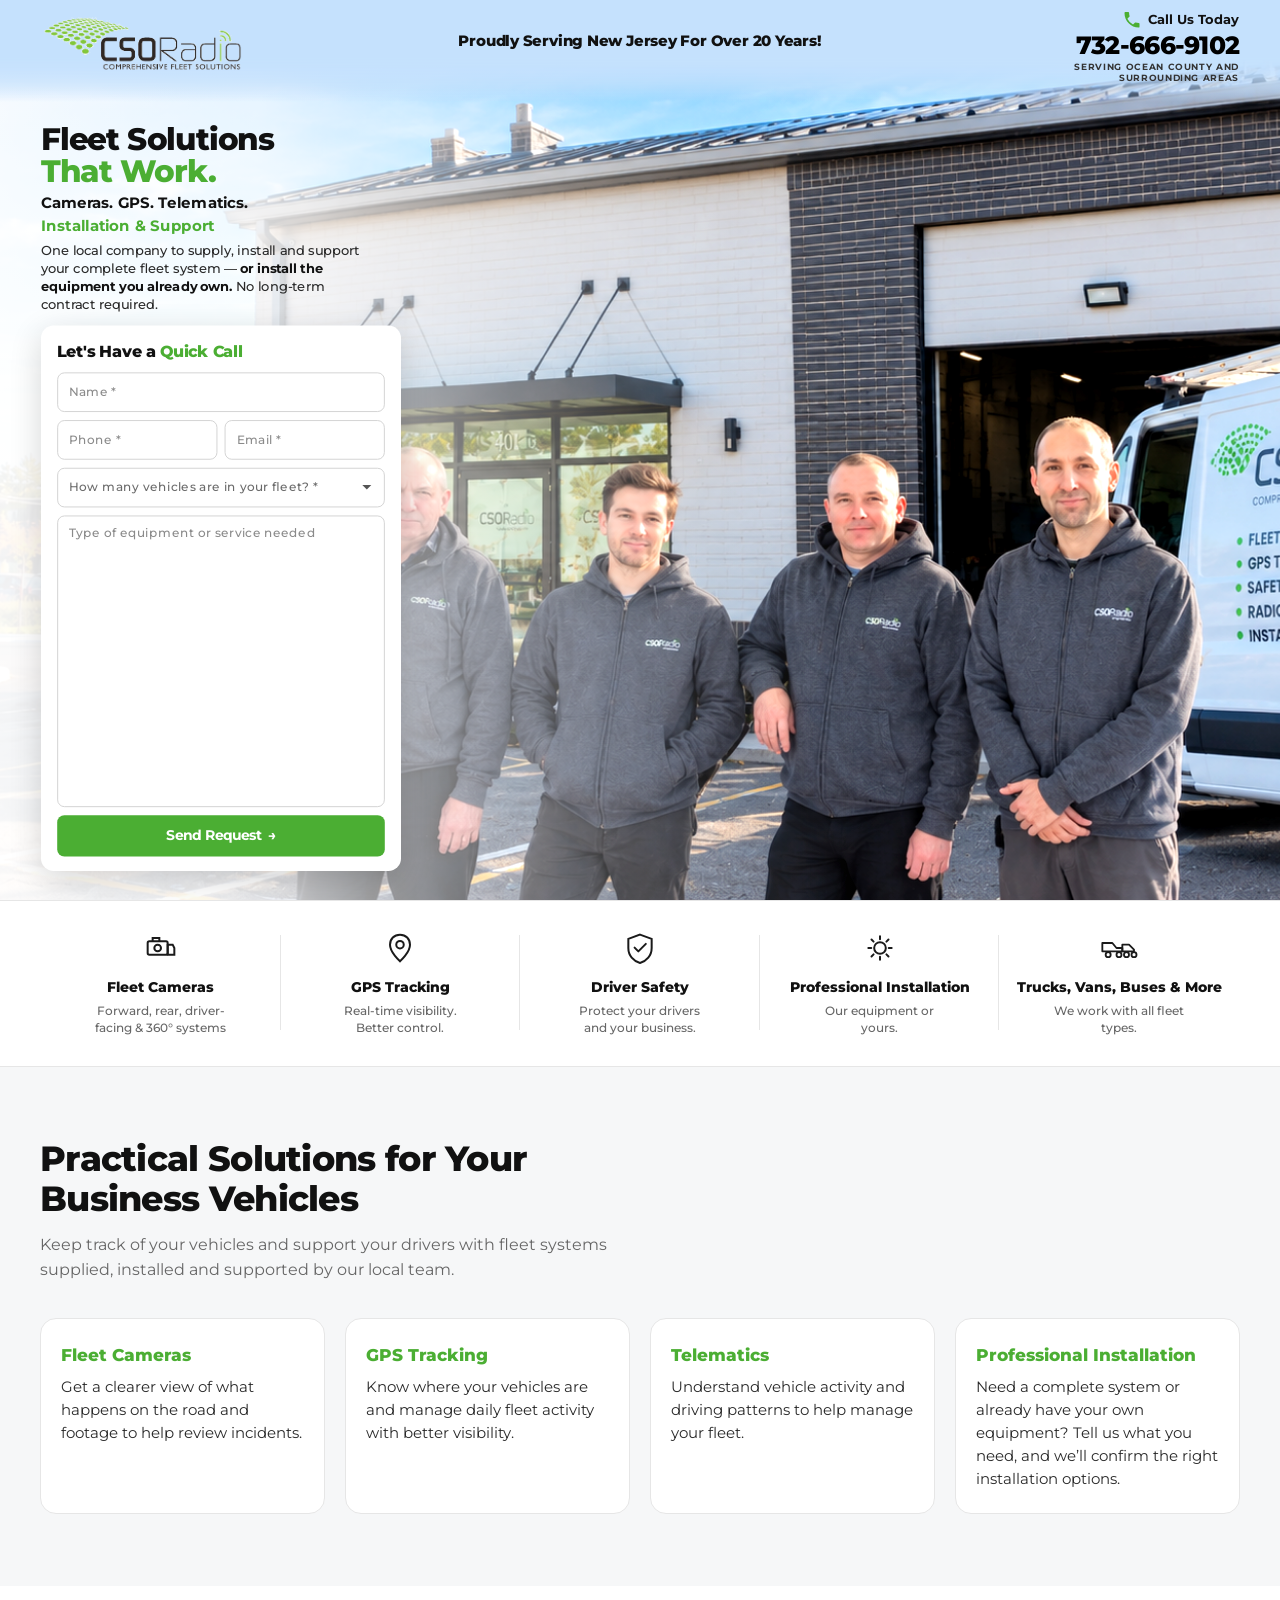
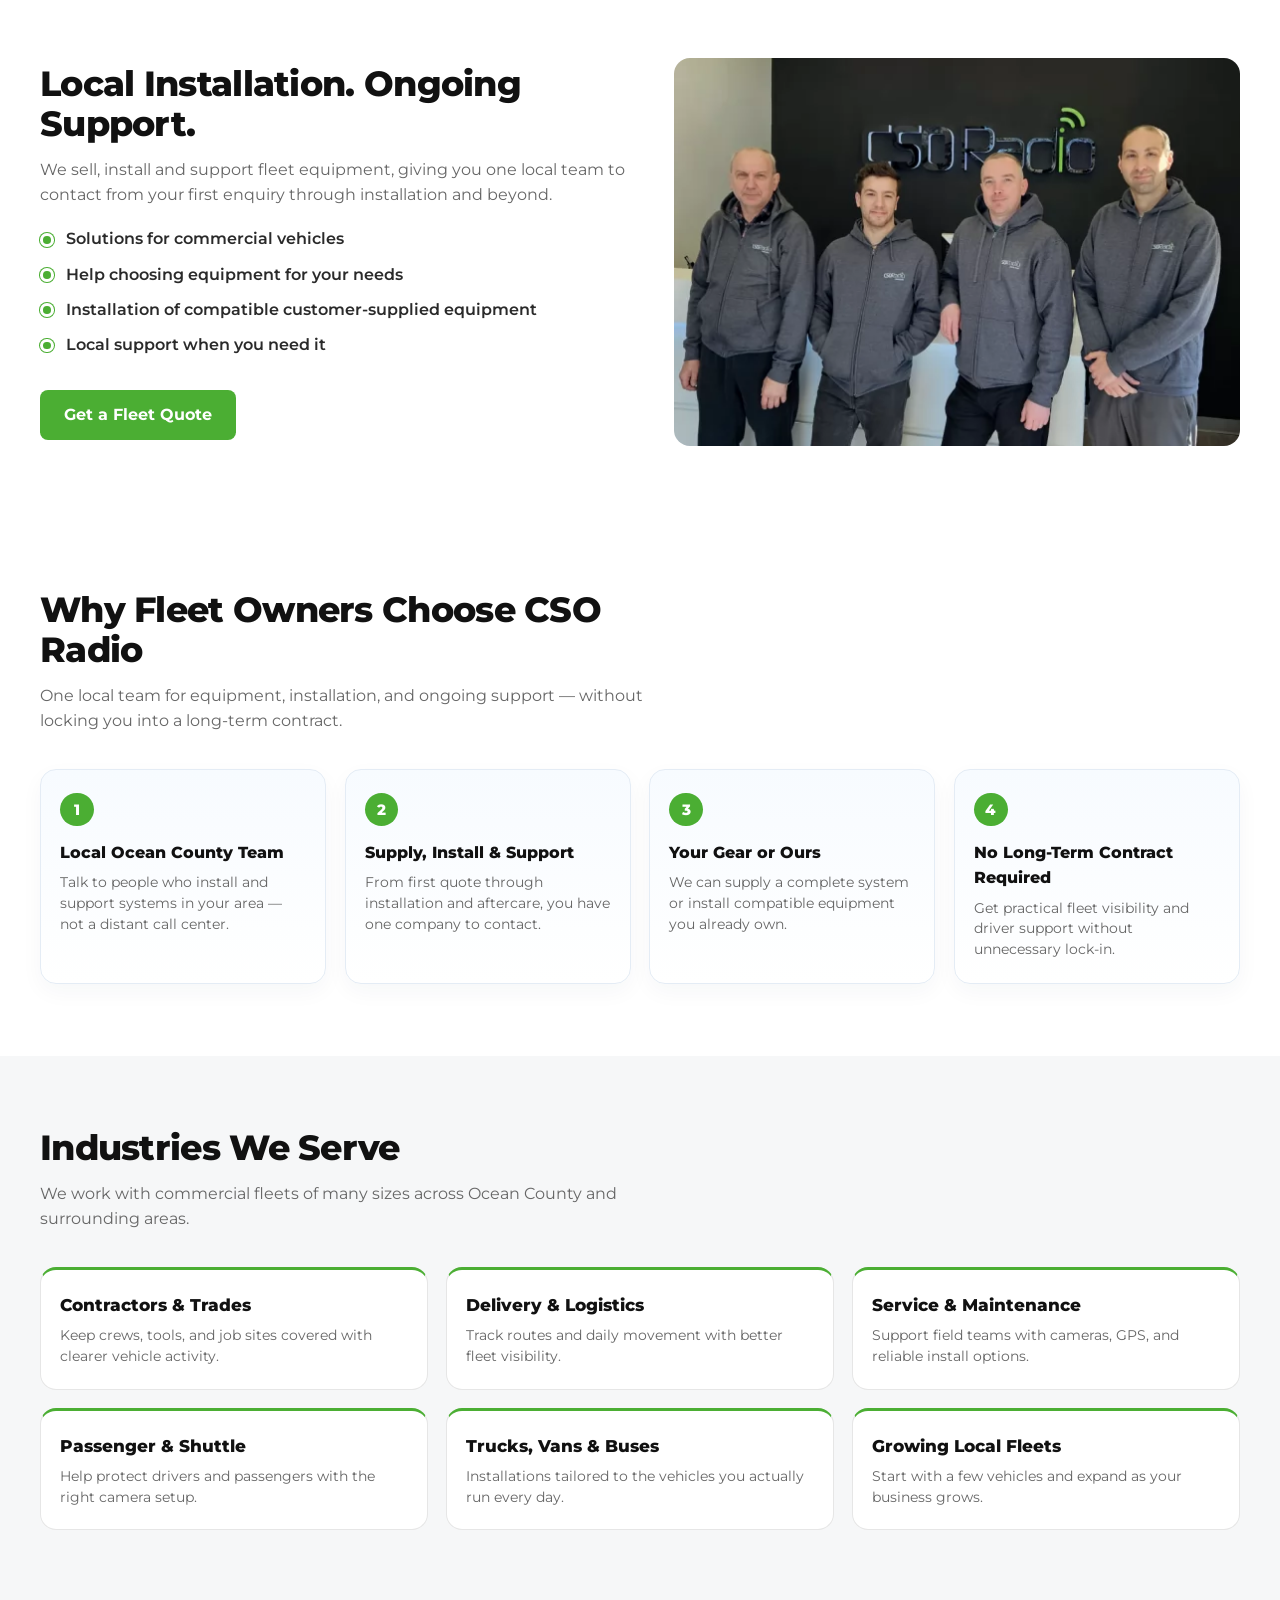
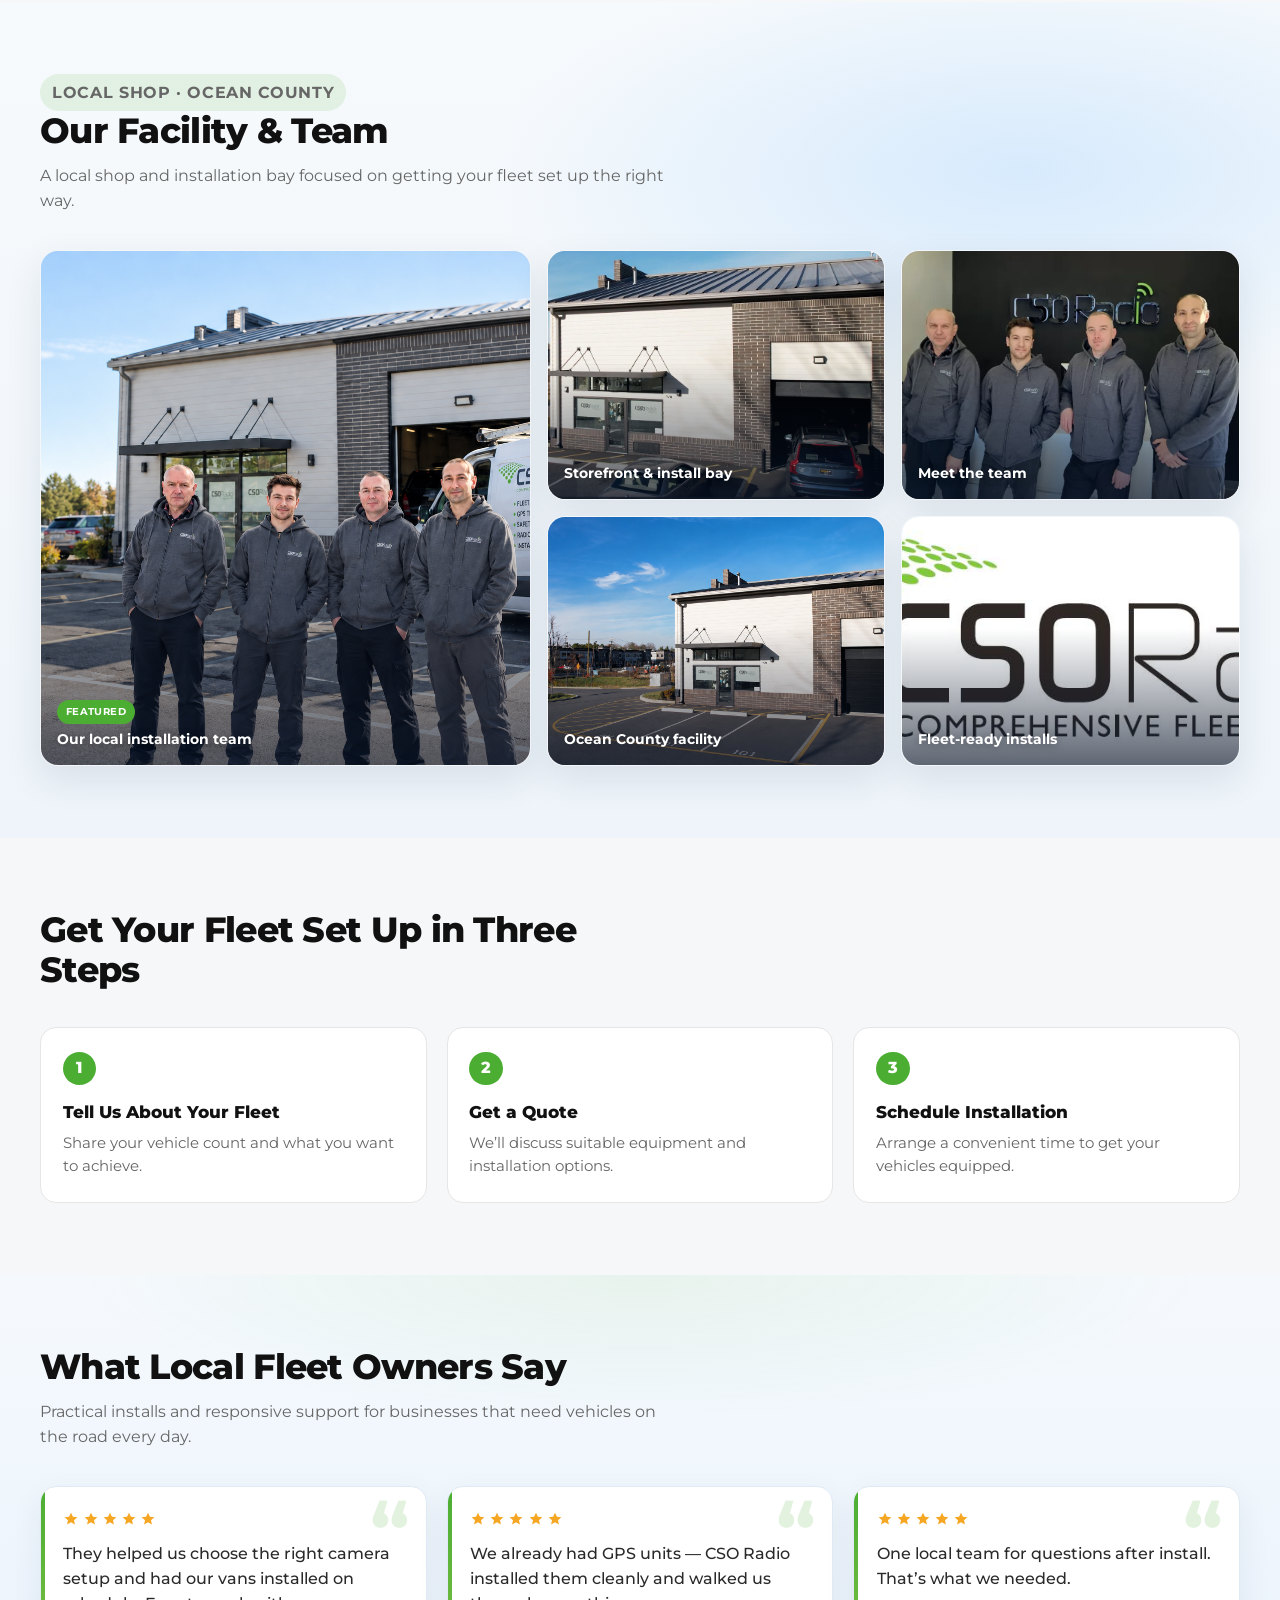
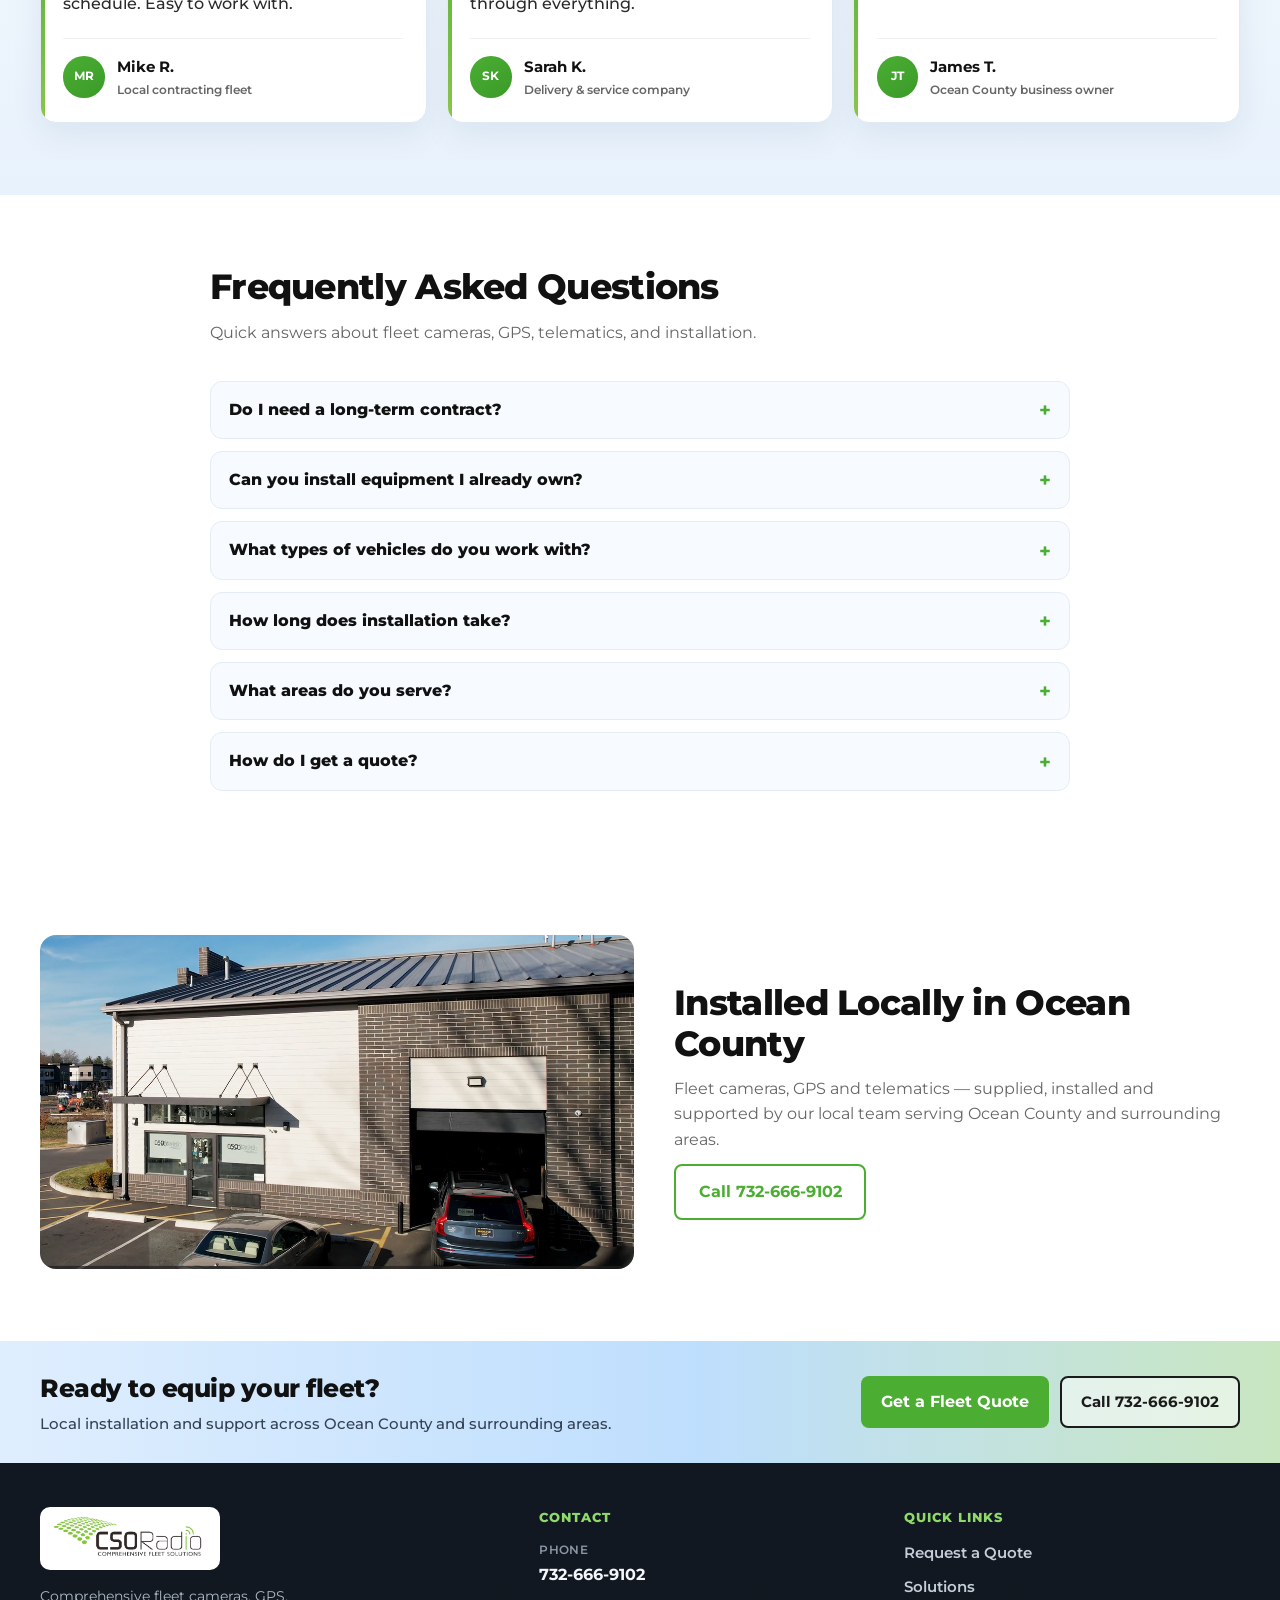
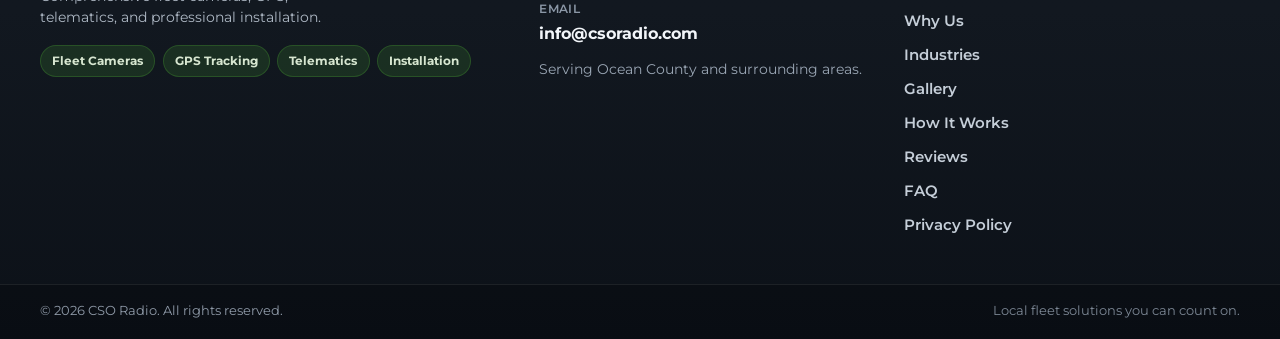
<file: index.html>
<!DOCTYPE html>
<html lang="en">
<head>
  <meta charset="UTF-8" />
  <meta name="viewport" content="width=device-width, initial-scale=1.0" />
  <title>CSO Radio | Comprehensive Fleet Solutions</title>
  <meta name="description" content="Fleet cameras, GPS tracking, telematics and professional installation. Serving Ocean County and surrounding areas." />
  <link rel="preconnect" href="https://fonts.googleapis.com" />
  <link rel="preconnect" href="https://fonts.gstatic.com" crossorigin />
  <link href="https://fonts.googleapis.com/css2?family=Montserrat:wght@400;500;600;700;800&display=swap" rel="stylesheet" />
  <link rel="stylesheet" href="css/style.css" />
</head>
<body>
  <main>
    <div class="landing">
  <header class="site-header">
    <div class="container header-inner">
      <a class="logo" href="index.html" aria-label="CSO Radio home">
        <img src="assets/images/logo.png" alt="CSO Radio — Comprehensive Fleet Solutions" width="220" height="63" />
      </a>
      <p class="header-badge">Proudly Serving New Jersey For Over 20 Years!</p>
      <div class="header-contact">
        <a class="phone-block" href="tel:7326669102">
          <span class="phone-top">
            <svg class="phone-icon" viewBox="0 0 24 24" aria-hidden="true" focusable="false">
              <path fill="currentColor" d="M6.62 10.79a15.05 15.05 0 006.59 6.59l2.2-2.2a1 1 0 011.01-.24c1.12.37 2.33.57 3.58.57a1 1 0 011 1V20a1 1 0 01-1 1C10.85 21 3 13.15 3 3.5A1 1 0 014 2.5h3.5a1 1 0 011 1c0 1.25.2 2.46.57 3.58a1 1 0 01-.25 1.02l-2.2 2.19z"/>
            </svg>
            <span class="call-label">Call Us Today</span>
          </span>
          <span class="phone-number">732-666-9102</span>
          <span class="service-area">Serving Ocean County and surrounding areas</span>
        </a>
      </div>
    </div>
  </header>

    <section class="hero" aria-label="Fleet solutions hero">
      <div class="hero-bg" aria-hidden="true">
        <img src="assets/images/background-image.png" alt="" class="hero-photo" width="1600" height="900" />
        <div class="hero-fade"></div>
      </div>
      <div class="container">
        <div class="hero-content">
          <div class="hero-copy">
            <h1><span class="line1">Fleet Solutions</span><span class="accent">That Work.</span></h1>
            <p class="hero-sub">Cameras. GPS. Telematics.<br /><span class="hero-sub-accent">Installation &amp; Support</span></p>
            <p class="hero-lead">
              One local company to supply, install and support your complete fleet system —
              <span class="hero-lead-accent">or install the equipment you already own.</span>
              No long-term contract required.
            </p>
          </div>

          <div class="quote-card" id="quote">
            <h2>Let&apos;s Have a <span>Quick Call</span></h2>
            <form class="quote-form" id="quote-form" novalidate>
              <div class="field">
                <label class="sr-only" for="name">Name</label>
                <input id="name" name="name" type="text" placeholder="Name *" required autocomplete="name" />
              </div>
              <div class="field-row">
                <div class="field">
                  <label class="sr-only" for="phone">Phone</label>
                  <input id="phone" name="phone" type="tel" placeholder="Phone *" required autocomplete="tel" />
                </div>
                <div class="field">
                  <label class="sr-only" for="email">Email</label>
                  <input id="email" name="email" type="email" placeholder="Email *" required autocomplete="email" />
                </div>
              </div>
              <div class="field">
                <label class="sr-only" for="vehicles">How many vehicles are in your fleet?</label>
                <select id="vehicles" name="vehicles" required>
                  <option value="" disabled selected>How many vehicles are in your fleet? *</option>
                  <option value="1-5">1–5 vehicles</option>
                  <option value="6-15">6–15 vehicles</option>
                  <option value="16-50">16–50 vehicles</option>
                  <option value="51+">51+ vehicles</option>
                </select>
              </div>
              <div class="field">
                <label class="sr-only" for="service">Type of equipment or service needed</label>
                <textarea id="service" name="service" rows="2" placeholder="Type of equipment or service needed"></textarea>
              </div>
              <button type="submit" class="btn-primary">Send Request <span aria-hidden="true">→</span></button>
              <p class="form-success" id="form-success" hidden>Thank you — we’ll be in touch shortly about your fleet quote.</p>
            </form>
          </div>
        </div>
      </div>
    </section>

    <section class="feature-bar" aria-label="Services overview">
      <div class="container feature-grid">
        <article class="feature-item">
          <div class="feature-icon" aria-hidden="true">
            <svg viewBox="0 0 48 48" fill="none"><rect x="8" y="16" width="24" height="16" rx="2" stroke="currentColor" stroke-width="2.4"/><circle cx="20" cy="24" r="4" stroke="currentColor" stroke-width="2.4"/><path stroke="currentColor" stroke-width="2.4" d="M32 20h6l2 4v8h-8V20zM14 16V12h8v4"/></svg>
          </div>
          <h3>Fleet Cameras</h3>
          <p>Forward, rear, driver-facing &amp; 360° systems</p>
        </article>
        <article class="feature-item">
          <div class="feature-icon" aria-hidden="true">
            <svg viewBox="0 0 48 48" fill="none"><path stroke="currentColor" stroke-width="2.4" d="M24 8c-7 0-12 5.2-12 12.2 0 9.3 12 19.8 12 19.8s12-10.5 12-19.8C36 13.2 31 8 24 8z"/><circle cx="24" cy="20" r="4.5" stroke="currentColor" stroke-width="2.4"/></svg>
          </div>
          <h3>GPS Tracking</h3>
          <p>Real-time visibility. Better control.</p>
        </article>
        <article class="feature-item">
          <div class="feature-icon" aria-hidden="true">
            <svg viewBox="0 0 48 48" fill="none"><path stroke="currentColor" stroke-width="2.4" d="M24 8l14 5v11c0 9.2-6.2 15.8-14 18-7.8-2.2-14-8.8-14-18V13l14-5z"/><path stroke="currentColor" stroke-width="2.4" stroke-linecap="round" stroke-linejoin="round" d="M17.5 23.5l4.5 4.5 9-9"/></svg>
          </div>
          <h3>Driver Safety</h3>
          <p>Protect your drivers and your business.</p>
        </article>
        <article class="feature-item">
          <div class="feature-icon" aria-hidden="true">
            <svg viewBox="0 0 48 48" fill="none"><circle cx="24" cy="24" r="7" stroke="currentColor" stroke-width="2.4"/><path stroke="currentColor" stroke-width="2.4" stroke-linecap="round" d="M24 10v3.5M24 34.5V38M10 24h3.5M34.5 24H38M13.8 13.8l2.5 2.5M31.7 31.7l2.5 2.5M13.8 34.2l2.5-2.5M31.7 16.3l2.5-2.5"/></svg>
          </div>
          <h3>Professional Installation</h3>
          <p>Our equipment or yours.</p>
        </article>
        <article class="feature-item">
          <div class="feature-icon" aria-hidden="true">
            <svg viewBox="0 0 48 48" fill="none"><path stroke="currentColor" stroke-width="2.2" stroke-linejoin="round" d="M4 28V18h12l5 6h7v4H4z"/><circle cx="11" cy="32" r="3" stroke="currentColor" stroke-width="2.2"/><circle cx="24" cy="32" r="3" stroke="currentColor" stroke-width="2.2"/><path stroke="currentColor" stroke-width="2.2" stroke-linejoin="round" d="M28 28V20h8l6 6v2H28z"/><circle cx="33" cy="32" r="3" stroke="currentColor" stroke-width="2.2"/><circle cx="42" cy="32" r="3" stroke="currentColor" stroke-width="2.2"/></svg>
          </div>
          <h3>Trucks, Vans, Buses &amp; More</h3>
          <p>We work with all fleet types.</p>
        </article>
      </div>
    </section>
  </div><!-- /.landing -->

    <section class="section solutions" id="solutions">
      <div class="container">
        <div class="section-intro">
          <h2>Practical Solutions for Your Business Vehicles</h2>
          <p>Keep track of your vehicles and support your drivers with fleet systems supplied, installed and supported by our local team.</p>
        </div>
        <div class="solutions-grid">
          <article class="solution-card">
            <h3>Fleet Cameras</h3>
            <p>Get a clearer view of what happens on the road and footage to help review incidents.</p>
          </article>
          <article class="solution-card">
            <h3>GPS Tracking</h3>
            <p>Know where your vehicles are and manage daily fleet activity with better visibility.</p>
          </article>
          <article class="solution-card">
            <h3>Telematics</h3>
            <p>Understand vehicle activity and driving patterns to help manage your fleet.</p>
          </article>
          <article class="solution-card">
            <h3>Professional Installation</h3>
            <p>Need a complete system or already have your own equipment? Tell us what you need, and we’ll confirm the right installation options.</p>
          </article>
        </div>
      </div>
    </section>

    <section class="section local-support">
      <div class="container local-grid">
        <div class="local-copy">
          <h2>Local Installation. Ongoing Support.</h2>
          <p>We sell, install and support fleet equipment, giving you one local team to contact from your first enquiry through installation and beyond.</p>
          <ul class="check-list">
            <li>Solutions for commercial vehicles</li>
            <li>Help choosing equipment for your needs</li>
            <li>Installation of compatible customer-supplied equipment</li>
            <li>Local support when you need it</li>
          </ul>
          <a class="btn-primary btn-inline" href="#quote">Get a Fleet Quote</a>
        </div>
        <div class="local-media">
          <img src="assets/images/CSO-Team-Image.webp" alt="CSO Radio team at our Ocean County facility" width="640" height="400" loading="lazy" />
        </div>
      </div>
    </section>

    <section class="section why" id="why-us">
      <div class="container">
        <div class="section-intro">
          <h2>Why Fleet Owners Choose CSO Radio</h2>
          <p>One local team for equipment, installation, and ongoing support — without locking you into a long-term contract.</p>
        </div>
        <div class="why-grid">
          <article class="why-card">
            <span class="why-icon" aria-hidden="true">1</span>
            <h3>Local Ocean County Team</h3>
            <p>Talk to people who install and support systems in your area — not a distant call center.</p>
          </article>
          <article class="why-card">
            <span class="why-icon" aria-hidden="true">2</span>
            <h3>Supply, Install &amp; Support</h3>
            <p>From first quote through installation and aftercare, you have one company to contact.</p>
          </article>
          <article class="why-card">
            <span class="why-icon" aria-hidden="true">3</span>
            <h3>Your Gear or Ours</h3>
            <p>We can supply a complete system or install compatible equipment you already own.</p>
          </article>
          <article class="why-card">
            <span class="why-icon" aria-hidden="true">4</span>
            <h3>No Long-Term Contract Required</h3>
            <p>Get practical fleet visibility and driver support without unnecessary lock-in.</p>
          </article>
        </div>
      </div>
    </section>

    <section class="section industries" id="industries">
      <div class="container">
        <div class="section-intro">
          <h2>Industries We Serve</h2>
          <p>We work with commercial fleets of many sizes across Ocean County and surrounding areas.</p>
        </div>
        <div class="industries-grid">
          <article class="industry-card">
            <h3>Contractors &amp; Trades</h3>
            <p>Keep crews, tools, and job sites covered with clearer vehicle activity.</p>
          </article>
          <article class="industry-card">
            <h3>Delivery &amp; Logistics</h3>
            <p>Track routes and daily movement with better fleet visibility.</p>
          </article>
          <article class="industry-card">
            <h3>Service &amp; Maintenance</h3>
            <p>Support field teams with cameras, GPS, and reliable install options.</p>
          </article>
          <article class="industry-card">
            <h3>Passenger &amp; Shuttle</h3>
            <p>Help protect drivers and passengers with the right camera setup.</p>
          </article>
          <article class="industry-card">
            <h3>Trucks, Vans &amp; Buses</h3>
            <p>Installations tailored to the vehicles you actually run every day.</p>
          </article>
          <article class="industry-card">
            <h3>Growing Local Fleets</h3>
            <p>Start with a few vehicles and expand as your business grows.</p>
          </article>
        </div>
      </div>
    </section>

    <section class="section gallery" id="gallery">
      <div class="container">
        <div class="section-intro">
          <p class="gallery-eyebrow">Local shop · Ocean County</p>
          <h2>Our Facility &amp; Team</h2>
          <p>A local shop and installation bay focused on getting your fleet set up the right way.</p>
        </div>
        <div class="gallery-grid">
          <figure class="gallery-item gallery-item--wide">
            <img src="assets/images/hero-image.png" alt="CSO Radio team with branded service van" width="800" height="500" loading="lazy" />
            <figcaption>
              <span class="gallery-tag">Featured</span>
              <span class="gallery-caption">Our local installation team</span>
            </figcaption>
          </figure>
          <figure class="gallery-item">
            <img src="assets/images/frontttt.png" alt="CSO Radio storefront and installation bay" width="600" height="400" loading="lazy" />
            <figcaption>
              <span class="gallery-caption">Storefront &amp; install bay</span>
            </figcaption>
          </figure>
          <figure class="gallery-item">
            <img src="assets/images/CSO-Team-Image.webp" alt="CSO Radio team indoors" width="600" height="400" loading="lazy" />
            <figcaption>
              <span class="gallery-caption">Meet the team</span>
            </figcaption>
          </figure>
          <figure class="gallery-item gallery-item--tall">
            <img src="assets/images/image (4).png" alt="CSO Radio commercial facility exterior" width="600" height="400" loading="lazy" />
            <figcaption>
              <span class="gallery-caption">Ocean County facility</span>
            </figcaption>
          </figure>
          <figure class="gallery-item">
            <img src="assets/images/fleet.JPG.jpeg" alt="Fleet vehicles ready for camera and GPS installation" width="600" height="400" loading="lazy" />
            <figcaption>
              <span class="gallery-caption">Fleet-ready installs</span>
            </figcaption>
          </figure>
        </div>
      </div>
    </section>

    <section class="section steps" id="how-it-works">
      <div class="container">
        <div class="section-intro">
          <h2>Get Your Fleet Set Up in Three Steps</h2>
        </div>
        <ol class="steps-grid">
          <li class="step-card">
            <span class="step-num">1</span>
            <h3>Tell Us About Your Fleet</h3>
            <p>Share your vehicle count and what you want to achieve.</p>
          </li>
          <li class="step-card">
            <span class="step-num">2</span>
            <h3>Get a Quote</h3>
            <p>We’ll discuss suitable equipment and installation options.</p>
          </li>
          <li class="step-card">
            <span class="step-num">3</span>
            <h3>Schedule Installation</h3>
            <p>Arrange a convenient time to get your vehicles equipped.</p>
          </li>
        </ol>
      </div>
    </section>

    <section class="section testimonials" id="testimonials">
      <div class="container">
        <div class="section-intro">
          <h2>What Local Fleet Owners Say</h2>
          <p>Practical installs and responsive support for businesses that need vehicles on the road every day.</p>
        </div>
        <div class="testimonials-grid">
          <blockquote class="testimonial-card">
            <span class="testimonial-quote" aria-hidden="true">“</span>
            <div class="testimonial-stars" aria-label="5 out of 5 stars">
              <svg viewBox="0 0 24 24" aria-hidden="true"><path d="M12 2.5l2.9 6.1 6.6.7-5 4.5 1.4 6.5L12 16.8 6.1 20.3 7.5 13.8 2.5 9.3l6.6-.7L12 2.5z"/></svg>
              <svg viewBox="0 0 24 24" aria-hidden="true"><path d="M12 2.5l2.9 6.1 6.6.7-5 4.5 1.4 6.5L12 16.8 6.1 20.3 7.5 13.8 2.5 9.3l6.6-.7L12 2.5z"/></svg>
              <svg viewBox="0 0 24 24" aria-hidden="true"><path d="M12 2.5l2.9 6.1 6.6.7-5 4.5 1.4 6.5L12 16.8 6.1 20.3 7.5 13.8 2.5 9.3l6.6-.7L12 2.5z"/></svg>
              <svg viewBox="0 0 24 24" aria-hidden="true"><path d="M12 2.5l2.9 6.1 6.6.7-5 4.5 1.4 6.5L12 16.8 6.1 20.3 7.5 13.8 2.5 9.3l6.6-.7L12 2.5z"/></svg>
              <svg viewBox="0 0 24 24" aria-hidden="true"><path d="M12 2.5l2.9 6.1 6.6.7-5 4.5 1.4 6.5L12 16.8 6.1 20.3 7.5 13.8 2.5 9.3l6.6-.7L12 2.5z"/></svg>
            </div>
            <p>They helped us choose the right camera setup and had our vans installed on schedule. Easy to work with.</p>
            <footer>
              <span class="testimonial-avatar" aria-hidden="true">MR</span>
              <span class="testimonial-meta">
                <strong>Mike R.</strong>
                <span>Local contracting fleet</span>
              </span>
            </footer>
          </blockquote>
          <blockquote class="testimonial-card">
            <span class="testimonial-quote" aria-hidden="true">“</span>
            <div class="testimonial-stars" aria-label="5 out of 5 stars">
              <svg viewBox="0 0 24 24" aria-hidden="true"><path d="M12 2.5l2.9 6.1 6.6.7-5 4.5 1.4 6.5L12 16.8 6.1 20.3 7.5 13.8 2.5 9.3l6.6-.7L12 2.5z"/></svg>
              <svg viewBox="0 0 24 24" aria-hidden="true"><path d="M12 2.5l2.9 6.1 6.6.7-5 4.5 1.4 6.5L12 16.8 6.1 20.3 7.5 13.8 2.5 9.3l6.6-.7L12 2.5z"/></svg>
              <svg viewBox="0 0 24 24" aria-hidden="true"><path d="M12 2.5l2.9 6.1 6.6.7-5 4.5 1.4 6.5L12 16.8 6.1 20.3 7.5 13.8 2.5 9.3l6.6-.7L12 2.5z"/></svg>
              <svg viewBox="0 0 24 24" aria-hidden="true"><path d="M12 2.5l2.9 6.1 6.6.7-5 4.5 1.4 6.5L12 16.8 6.1 20.3 7.5 13.8 2.5 9.3l6.6-.7L12 2.5z"/></svg>
              <svg viewBox="0 0 24 24" aria-hidden="true"><path d="M12 2.5l2.9 6.1 6.6.7-5 4.5 1.4 6.5L12 16.8 6.1 20.3 7.5 13.8 2.5 9.3l6.6-.7L12 2.5z"/></svg>
            </div>
            <p>We already had GPS units — CSO Radio installed them cleanly and walked us through everything.</p>
            <footer>
              <span class="testimonial-avatar" aria-hidden="true">SK</span>
              <span class="testimonial-meta">
                <strong>Sarah K.</strong>
                <span>Delivery &amp; service company</span>
              </span>
            </footer>
          </blockquote>
          <blockquote class="testimonial-card">
            <span class="testimonial-quote" aria-hidden="true">“</span>
            <div class="testimonial-stars" aria-label="5 out of 5 stars">
              <svg viewBox="0 0 24 24" aria-hidden="true"><path d="M12 2.5l2.9 6.1 6.6.7-5 4.5 1.4 6.5L12 16.8 6.1 20.3 7.5 13.8 2.5 9.3l6.6-.7L12 2.5z"/></svg>
              <svg viewBox="0 0 24 24" aria-hidden="true"><path d="M12 2.5l2.9 6.1 6.6.7-5 4.5 1.4 6.5L12 16.8 6.1 20.3 7.5 13.8 2.5 9.3l6.6-.7L12 2.5z"/></svg>
              <svg viewBox="0 0 24 24" aria-hidden="true"><path d="M12 2.5l2.9 6.1 6.6.7-5 4.5 1.4 6.5L12 16.8 6.1 20.3 7.5 13.8 2.5 9.3l6.6-.7L12 2.5z"/></svg>
              <svg viewBox="0 0 24 24" aria-hidden="true"><path d="M12 2.5l2.9 6.1 6.6.7-5 4.5 1.4 6.5L12 16.8 6.1 20.3 7.5 13.8 2.5 9.3l6.6-.7L12 2.5z"/></svg>
              <svg viewBox="0 0 24 24" aria-hidden="true"><path d="M12 2.5l2.9 6.1 6.6.7-5 4.5 1.4 6.5L12 16.8 6.1 20.3 7.5 13.8 2.5 9.3l6.6-.7L12 2.5z"/></svg>
            </div>
            <p>One local team for questions after install. That’s what we needed.</p>
            <footer>
              <span class="testimonial-avatar" aria-hidden="true">JT</span>
              <span class="testimonial-meta">
                <strong>James T.</strong>
                <span>Ocean County business owner</span>
              </span>
            </footer>
          </blockquote>
        </div>
      </div>
    </section>

    <section class="section faq" id="faq">
      <div class="container faq-wrap">
        <div class="section-intro">
          <h2>Frequently Asked Questions</h2>
          <p>Quick answers about fleet cameras, GPS, telematics, and installation.</p>
        </div>
        <div class="faq-list">
          <details class="faq-item">
            <summary>Do I need a long-term contract?</summary>
            <p>No long-term contract is required. We’ll discuss equipment and installation options that fit your fleet.</p>
          </details>
          <details class="faq-item">
            <summary>Can you install equipment I already own?</summary>
            <p>Yes — if your equipment is compatible, we can review it and confirm installation options for your vehicles.</p>
          </details>
          <details class="faq-item">
            <summary>What types of vehicles do you work with?</summary>
            <p>We install on trucks, vans, buses, and other commercial fleet vehicles. Tell us your vehicle mix when you request a quote.</p>
          </details>
          <details class="faq-item">
            <summary>How long does installation take?</summary>
            <p>Timing depends on the number of vehicles and the system. After we review your fleet, we’ll schedule a convenient install window.</p>
          </details>
          <details class="faq-item">
            <summary>What areas do you serve?</summary>
            <p>We serve Ocean County and surrounding areas with local supply, installation, and support.</p>
          </details>
          <details class="faq-item">
            <summary>How do I get a quote?</summary>
            <p>Use the quote form on this page or call <a href="tel:7326669102">732-666-9102</a>. Share your vehicle count and what you want to achieve.</p>
          </details>
        </div>
      </div>
    </section>

    <section class="section facility" id="service-area">
      <div class="container facility-grid">
        <div class="facility-media">
          <img src="assets/images/frontttt.png" alt="CSO Radio storefront and installation bay" width="720" height="480" loading="lazy" />
        </div>
        <div class="facility-copy">
          <h2>Installed Locally in Ocean County</h2>
          <p>Fleet cameras, GPS and telematics — supplied, installed and supported by our local team serving Ocean County and surrounding areas.</p>
          <a class="btn-outline" href="tel:7326669102">Call 732-666-9102</a>
        </div>
      </div>
    </section>
  </main>

  <footer class="site-footer">
    <div class="footer-cta">
      <div class="container footer-cta-inner">
        <div class="footer-cta-copy">
          <h2>Ready to equip your fleet?</h2>
          <p>Local installation and support across Ocean County and surrounding areas.</p>
        </div>
        <div class="footer-cta-actions">
          <a class="btn-primary footer-btn" href="#quote">Get a Fleet Quote</a>
          <a class="footer-btn-outline" href="tel:7326669102">Call 732-666-9102</a>
        </div>
      </div>
    </div>

    <div class="container footer-inner">
      <div class="footer-brand">
        <img src="assets/images/logo.png" alt="CSO Radio" width="180" height="51" />
        <p class="footer-tagline">Comprehensive fleet cameras, GPS, telematics, and professional installation.</p>
        <ul class="footer-services">
          <li>Fleet Cameras</li>
          <li>GPS Tracking</li>
          <li>Telematics</li>
          <li>Installation</li>
        </ul>
      </div>

      <div class="footer-col">
        <h3>Contact</h3>
        <a class="footer-link" href="tel:7326669102">
          <span class="footer-link-label">Phone</span>
          <span>732-666-9102</span>
        </a>
        <a class="footer-link" href="mailto:info@csoradio.com">
          <span class="footer-link-label">Email</span>
          <span>info@csoradio.com</span>
        </a>
        <p class="footer-area">Serving Ocean County and surrounding areas.</p>
      </div>

      <div class="footer-col">
        <h3>Quick Links</h3>
        <a class="footer-nav" href="#quote">Request a Quote</a>
        <a class="footer-nav" href="#solutions">Solutions</a>
        <a class="footer-nav" href="#why-us">Why Us</a>
        <a class="footer-nav" href="#industries">Industries</a>
        <a class="footer-nav" href="#gallery">Gallery</a>
        <a class="footer-nav" href="#how-it-works">How It Works</a>
        <a class="footer-nav" href="#testimonials">Reviews</a>
        <a class="footer-nav" href="#faq">FAQ</a>
        <a class="footer-nav" href="privacy.html">Privacy Policy</a>
      </div>
    </div>

    <div class="footer-bottom">
      <div class="container footer-bottom-inner">
        <p>&copy; <span id="year"></span> CSO Radio. All rights reserved.</p>
        <p class="footer-bottom-note">Local fleet solutions you can count on.</p>
      </div>
    </div>
  </footer>

  <script src="js/main.js"></script>
</body>
</html>
</file>
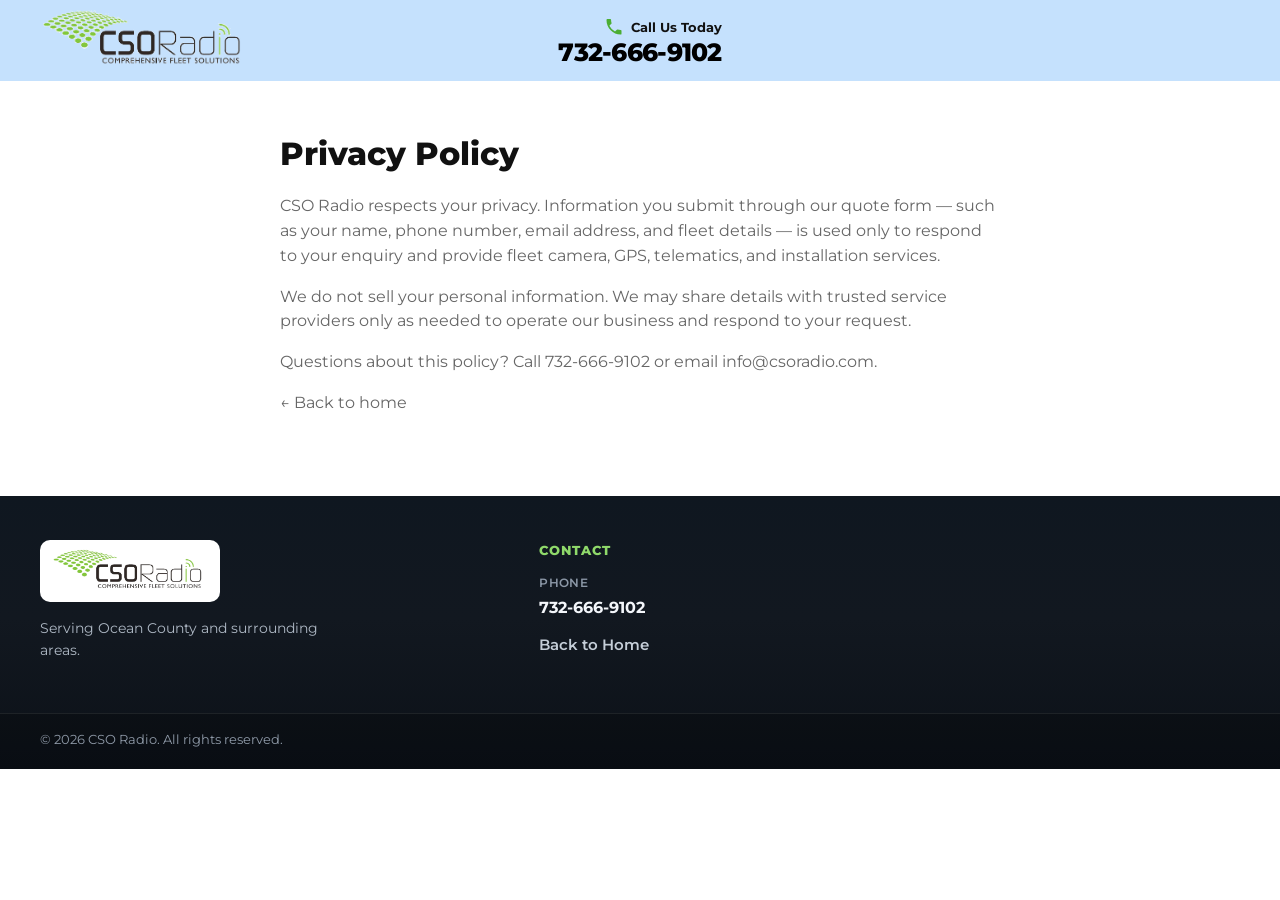
<file: privacy.html>
<!DOCTYPE html>
<html lang="en">
<head>
  <meta charset="UTF-8" />
  <meta name="viewport" content="width=device-width, initial-scale=1.0" />
  <title>Privacy Policy | CSO Radio</title>
  <link rel="preconnect" href="https://fonts.googleapis.com" />
  <link rel="preconnect" href="https://fonts.gstatic.com" crossorigin />
  <link href="https://fonts.googleapis.com/css2?family=Montserrat:wght@400;500;600;700;800&display=swap" rel="stylesheet" />
  <link rel="stylesheet" href="css/style.css" />
</head>
<body>
  <div class="page-header">
    <header class="site-header">
      <div class="container header-inner">
        <a class="logo" href="index.html">
          <img src="assets/images/logo.png" alt="CSO Radio" width="200" height="57" />
        </a>
        <a class="phone-block" href="tel:7326669102">
          <span class="phone-top">
            <svg class="phone-icon" viewBox="0 0 24 24" aria-hidden="true"><path fill="currentColor" d="M6.62 10.79a15.05 15.05 0 006.59 6.59l2.2-2.2a1 1 0 011.01-.24c1.12.37 2.33.57 3.58.57a1 1 0 011 1V20a1 1 0 01-1 1C10.85 21 3 13.15 3 3.5A1 1 0 014 2.5h3.5a1 1 0 011 1c0 1.25.2 2.46.57 3.58a1 1 0 01-.25 1.02l-2.2 2.19z"/></svg>
            <span class="call-label">Call Us Today</span>
          </span>
          <span class="phone-number">732-666-9102</span>
        </a>
      </div>
    </header>
  </div>

  <main class="container page-main">
    <h1>Privacy Policy</h1>
    <p>CSO Radio respects your privacy. Information you submit through our quote form — such as your name, phone number, email address, and fleet details — is used only to respond to your enquiry and provide fleet camera, GPS, telematics, and installation services.</p>
    <p>We do not sell your personal information. We may share details with trusted service providers only as needed to operate our business and respond to your request.</p>
    <p>Questions about this policy? Call <a href="tel:7326669102">732-666-9102</a> or email <a href="mailto:info@csoradio.com">info@csoradio.com</a>.</p>
    <p><a href="index.html">← Back to home</a></p>
  </main>

  <footer class="site-footer">
    <div class="container footer-inner">
      <div class="footer-brand">
        <img src="assets/images/logo.png" alt="CSO Radio" width="180" height="51" />
        <p class="footer-tagline">Serving Ocean County and surrounding areas.</p>
      </div>
      <div class="footer-col">
        <h3>Contact</h3>
        <a class="footer-link" href="tel:7326669102">
          <span class="footer-link-label">Phone</span>
          <span>732-666-9102</span>
        </a>
        <a class="footer-nav" href="index.html">Back to Home</a>
      </div>
    </div>
    <div class="footer-bottom">
      <div class="container footer-bottom-inner">
        <p>&copy; <span id="year"></span> CSO Radio. All rights reserved.</p>
      </div>
    </div>
  </footer>
  <script src="js/main.js"></script>
</body>
</html>
</file>
<file: css/style.css>
/* CSO Radio — matches Landing_Page.png design */
:root {
  --green: #4bae33;
  --green-hover: #3f962b;
  --green-logo: #8ac54b;
  --header-bg: #c5e1fd;
  --header-bg-left: #c5e1fd;
  --ink: #111111;
  --ink-soft: #2a2a2a;
  --muted: #666666;
  --line: #e6e6e6;
  --bg: #ffffff;
  --bg-soft: #f6f7f8;
  --shadow: 0 10px 36px rgba(0, 0, 0, 0.16);
  --radius: 16px;
  --radius-sm: 8px;
  --container: 1200px;
  --font: "Montserrat", system-ui, -apple-system, sans-serif;
}

*,
*::before,
*::after {
  box-sizing: border-box;
}

html {
  scroll-behavior: smooth;
}

body {
  margin: 0;
  font-family: var(--font);
  color: var(--ink);
  background: var(--bg);
  line-height: 1.55;
  -webkit-font-smoothing: antialiased;
  overflow-x: hidden;
}

img {
  max-width: 100%;
  height: auto;
  display: block;
}

a {
  color: inherit;
  text-decoration: none;
}

ul {
  margin: 0;
  padding: 0;
  list-style: none;
}

.container {
  width: min(100% - 3rem, var(--container));
  margin-inline: auto;
  padding-inline: 0;
}

.sr-only {
  position: absolute;
  width: 1px;
  height: 1px;
  padding: 0;
  margin: -1px;
  overflow: hidden;
  clip: rect(0, 0, 0, 0);
  white-space: nowrap;
  border: 0;
}

/* ---------- Landing block (exact reference composition) ---------- */
.landing {
  position: relative;
  background: #fff;
}

/* Desktop/laptop: pin logo + hero content to the left edge like the reference */
@media (min-width: 721px) {
  .landing .container {
    width: 100%;
    max-width: none;
    margin-inline: 0;
    padding-inline: clamp(1.35rem, 3.2vw, 3.25rem);
  }
}

.site-header {
  position: absolute;
  top: 0;
  left: 0;
  right: 0;
  z-index: 30;
  padding: 0.55rem 0 1.1rem;
  background: linear-gradient(
    180deg,
    #c5e1fd 0%,
    #c5e1fd 55%,
    rgba(197, 225, 253, 0.55) 80%,
    rgba(197, 225, 253, 0) 100%
  );
  border: 0;
  box-shadow: none;
}

.site-header::before {
  content: "";
  position: absolute;
  inset: 0;
  z-index: -1;
  background: #c5e1fd;
  mask-image: linear-gradient(180deg, #000 0%, #000 55%, transparent 100%);
  -webkit-mask-image: linear-gradient(180deg, #000 0%, #000 55%, transparent 100%);
  pointer-events: none;
}

.header-inner {
  position: relative;
  z-index: 1;
  display: grid;
  grid-template-columns: 1fr auto 1fr;
  align-items: center;
  gap: 1rem;
  min-height: 52px;
}

.logo {
  justify-self: start;
}

.logo img {
  width: min(210px, 48vw);
  height: auto;
}

.header-badge {
  margin: 0;
  justify-self: center;
  align-self: center;
  text-align: center;
  font-size: clamp(0.82rem, 1.15vw, 1rem);
  font-weight: 800;
  letter-spacing: -0.015em;
  color: var(--ink);
  line-height: 1.25;
  white-space: nowrap;
  max-width: none;
  padding-top: 0;
  transform: translateY(-5px);
}

.header-contact {
  justify-self: end;
}

.phone-block {
  display: flex;
  flex-direction: column;
  align-items: flex-end;
  text-align: right;
  gap: 0.08rem;
  padding: 0.1rem 0 0;
  background: transparent;
  box-shadow: none;
  color: #111;
  text-shadow: none;
}

.phone-top {
  display: inline-flex;
  align-items: center;
  gap: 0.4rem;
}

.phone-icon {
  width: 20px;
  height: 20px;
  color: var(--green);
  flex-shrink: 0;
  filter: none;
}

.call-label {
  font-size: 0.8rem;
  font-weight: 700;
  color: #111111;
}

.phone-number {
  font-size: clamp(1.25rem, 2vw, 1.55rem);
  font-weight: 800;
  letter-spacing: -0.03em;
  color: #000000;
  line-height: 1.05;
}

.service-area {
  font-size: 0.58rem;
  font-weight: 700;
  letter-spacing: 0.07em;
  text-transform: uppercase;
  color: #333333;
  max-width: 210px;
  margin-top: 0.12rem;
  line-height: 1.25;
  text-align: right;
}

/* ---------- Hero ---------- */
.hero {
  position: relative;
  min-height: 100vh;
  min-height: 100dvh;
  height: 100vh;
  height: 100dvh;
  display: flex;
  flex-direction: column;
  align-items: stretch;
  padding: 7.25rem 0 1.5rem;
  box-sizing: border-box;
  overflow: hidden;
  background: #fff;
}

.hero-bg {
  position: absolute;
  inset: 0;
  z-index: 0;
  overflow: hidden;
  background: #d8e4f0;
}

.hero-photo {
  display: block;
  width: 100%;
  height: 100%;
  max-width: none;
  object-fit: cover;
  /* Team + van on the right; open lot on the left for copy */
  object-position: 72% 40%;
  filter: brightness(1.04) contrast(1.03) saturate(1.05);
}

/* Soft left wash so copy/form stay readable */
.hero-fade {
  position: absolute;
  inset: 0;
  background: linear-gradient(
    90deg,
    rgba(255, 255, 255, 0.94) 0%,
    rgba(255, 255, 255, 0.82) 18%,
    rgba(255, 255, 255, 0.45) 36%,
    rgba(255, 255, 255, 0.12) 52%,
    transparent 64%
  );
  pointer-events: none;
}

@media (min-width: 1100px) {
  .hero {
    padding-top: 7.75rem;
  }

  .hero-photo {
    object-position: 70% 38%;
  }

  .hero-fade {
    background: linear-gradient(
      92deg,
      rgba(255, 255, 255, 0.95) 0%,
      rgba(255, 255, 255, 0.85) 20%,
      rgba(255, 255, 255, 0.4) 40%,
      rgba(255, 255, 255, 0.1) 56%,
      transparent 68%
    );
  }
}

.hero > .container {
  position: relative;
  z-index: 1;
  display: flex;
  align-items: flex-start;
  justify-content: flex-start;
  width: 100%;
  flex: 1 1 auto;
  min-height: 0;
}

.hero-team {
  display: none;
}

/*
  Fit the 90%-zoom composition into 100% zoom:
  scale content to 0.9, then expand layout height so it still fills the viewport.
*/
.hero-content {
  --hero-fit: 0.9;
  display: flex;
  flex-direction: column;
  align-items: flex-start;
  gap: 0.65rem;
  margin: 0;
  padding-left: 0;
  margin-left: 0;
  transform: scale(var(--hero-fit));
  transform-origin: top left;
  width: min(calc(100% / var(--hero-fit)), calc(400px / var(--hero-fit)));
  height: calc(100% / var(--hero-fit));
  max-height: calc(100% / var(--hero-fit));
  box-sizing: border-box;
  padding-bottom: 0.35rem;
}

.hero-copy {
  max-width: 440px;
  flex: 0 0 auto;
}

.hero-copy h1 {
  margin: 0 0 0.28rem;
  font-size: clamp(2rem, 2.7vw, 2.55rem);
  font-weight: 800;
  line-height: 1.02;
  letter-spacing: -0.035em;
  color: var(--ink);
}

.hero-copy h1 .line1 {
  display: block;
  white-space: nowrap;
}

.hero-copy h1 .accent {
  color: var(--green);
  display: block;
}

.hero-sub {
  margin: 0 0 0.28rem;
  font-size: clamp(0.95rem, 1.3vw, 1.08rem);
  font-weight: 700;
  color: var(--ink);
}

.hero-sub-accent {
  color: var(--green);
}

.hero-lead {
  margin: 0;
  font-size: 0.9rem;
  font-weight: 500;
  color: var(--ink-soft);
  max-width: 42ch;
  line-height: 1.4;
}

.hero-lead-accent {
  font-weight: 700;
  color: var(--ink);
}

/* Quote card */
.quote-card {
  background: #fff;
  border-radius: 14px;
  box-shadow: var(--shadow);
  padding: 1rem 1.1rem 1rem;
  width: 100%;
  max-width: 400px;
  flex: 1 1 auto;
  display: flex;
  flex-direction: column;
  min-height: 0;
  overflow: hidden;
  box-sizing: border-box;
  margin-top: 0.15rem;
}

.quote-card h2 {
  margin: 0 0 0.55rem;
  font-size: 1.08rem;
  font-weight: 800;
  color: var(--ink);
  flex: 0 0 auto;
}

.quote-card h2 span {
  color: var(--green);
}

.quote-form {
  display: flex;
  flex-direction: column;
  gap: 0.55rem;
  flex: 1 1 auto;
  width: 100%;
  min-width: 0;
  min-height: 0;
  margin: 0;
  box-sizing: border-box;
}

.quote-form .field,
.quote-form .field-row {
  width: 100%;
  min-width: 0;
  flex: 0 0 auto;
}

.quote-form .field:has(textarea) {
  flex: 1 1 auto;
  display: flex;
  flex-direction: column;
  min-height: 0;
}

.field-row {
  display: grid;
  grid-template-columns: 1fr 1fr;
  gap: 0.5rem;
}

.field input,
.field select,
.field textarea {
  width: 100%;
  max-width: 100%;
  box-sizing: border-box;
  font: inherit;
  font-size: 0.86rem;
  font-weight: 500;
  color: var(--ink);
  background: #fff;
  border: 1.5px solid #d0d0d0;
  border-radius: 8px;
  padding: 0.65rem 0.78rem;
  outline: none;
  transition: border-color 0.15s ease, box-shadow 0.15s ease;
  appearance: none;
  -webkit-appearance: none;
}

.field select {
  appearance: none;
  -webkit-appearance: none;
  -moz-appearance: none;
  background-color: #fff;
  background-image: url("data:image/svg+xml,%3Csvg xmlns='http://www.w3.org/2000/svg' width='12' height='8' viewBox='0 0 12 8'%3E%3Cpath fill='%23555' d='M1 1l5 5 5-5'/%3E%3C/svg%3E");
  background-repeat: no-repeat;
  background-position: right 0.85rem center;
  background-size: 12px 8px;
  padding-right: 2.6rem;
  color: #6a6a6a;
  text-overflow: ellipsis;
  white-space: nowrap;
  overflow: hidden;
  cursor: pointer;
}

.field select::-ms-expand {
  display: none;
}

.field select:valid {
  color: var(--ink);
}

.field textarea {
  resize: none;
  min-height: 3.5rem;
  height: auto;
  max-height: none;
  flex: 1 1 auto;
  padding-top: 0.55rem;
  padding-bottom: 0.55rem;
}

.field input::placeholder,
.field textarea::placeholder {
  color: #8a8a8a;
}

.field input:focus,
.field select:focus,
.field textarea:focus {
  border-color: var(--green);
  box-shadow: 0 0 0 3px rgba(75, 174, 51, 0.18);
}

.field input.is-invalid,
.field select.is-invalid,
.field textarea.is-invalid {
  border-color: #c0392b;
}

.btn-primary {
  display: inline-flex;
  align-items: center;
  justify-content: center;
  gap: 0.45rem;
  width: 100%;
  border: 0;
  cursor: pointer;
  background: var(--green);
  color: #fff;
  font: inherit;
  font-size: 0.98rem;
  font-weight: 700;
  padding: 0.8rem 1.15rem;
  border-radius: var(--radius-sm);
  transition: background 0.15s ease, transform 0.15s ease;
}

.quote-form .btn-primary {
  font-size: 0.94rem;
  padding: 0.72rem 1rem;
  border-radius: 8px;
  gap: 0.4rem;
  margin-top: auto;
  flex: 0 0 auto;
}

.btn-primary:hover {
  background: var(--green-hover);
}

.btn-primary:active {
  transform: translateY(1px);
}

.btn-inline {
  width: auto;
  padding-inline: 1.5rem;
  margin-top: 0.5rem;
}

.btn-outline {
  display: inline-flex;
  align-items: center;
  justify-content: center;
  margin-top: 0.75rem;
  padding: 0.85rem 1.4rem;
  border: 2px solid var(--green);
  border-radius: var(--radius-sm);
  color: var(--green);
  font-weight: 700;
  transition: background 0.15s ease, color 0.15s ease;
}

.btn-outline:hover {
  background: var(--green);
  color: #fff;
}

.form-note {
  margin: 0.15rem 0 0;
  font-size: 0.72rem;
  color: var(--muted);
  line-height: 1.4;
}

.form-success {
  margin: 0;
  padding: 0.75rem 0.85rem;
  background: #eef8ea;
  border: 1px solid #b7dfaa;
  border-radius: var(--radius-sm);
  color: #246816;
  font-size: 0.88rem;
  font-weight: 600;
}

/* ---------- Feature bar ---------- */
.feature-bar {
  position: relative;
  z-index: 5;
  background: #fff;
  border-top: 1px solid var(--line);
  border-bottom: 1px solid var(--line);
  padding: 1.35rem 0 1.5rem;
}

.feature-grid {
  display: grid;
  grid-template-columns: repeat(5, minmax(0, 1fr));
  gap: 0;
}

.feature-item {
  text-align: center;
  padding: 0.35rem 1rem;
  position: relative;
}

.feature-item:not(:last-child)::after {
  content: "";
  position: absolute;
  top: 10%;
  right: 0;
  width: 1px;
  height: 80%;
  background: var(--line);
}

.feature-icon {
  width: 40px;
  height: 40px;
  margin: 0 auto 0.5rem;
  color: #1a1a1a;
}

.feature-icon svg {
  width: 100%;
  height: 100%;
}

.feature-item h3 {
  margin: 0 0 0.3rem;
  font-size: 0.9rem;
  font-weight: 800;
  color: var(--ink);
}

.feature-item p {
  margin: 0 auto;
  font-size: 0.76rem;
  font-weight: 500;
  color: var(--muted);
  line-height: 1.35;
  max-width: 18ch;
}

/* ---------- Content sections ---------- */
.section {
  padding: 4.5rem 0;
}

.section-intro {
  max-width: 640px;
  margin-bottom: 2.25rem;
}

.section-intro h2,
.local-copy h2,
.facility-copy h2,
.why h2,
.industries h2,
.gallery h2,
.testimonials h2,
.faq h2 {
  margin: 0 0 0.75rem;
  font-size: clamp(1.7rem, 3vw, 2.2rem);
  font-weight: 800;
  letter-spacing: -0.02em;
  line-height: 1.15;
}

.section-intro p,
.local-copy > p,
.facility-copy p {
  margin: 0;
  color: var(--muted);
  font-size: 1.02rem;
}

.solutions {
  background: var(--bg-soft);
}

.solutions-grid {
  display: grid;
  grid-template-columns: repeat(4, 1fr);
  gap: 1.25rem;
}

.solution-card {
  background: #fff;
  border: 1px solid var(--line);
  border-radius: var(--radius);
  padding: 1.4rem 1.25rem;
}

.solution-card h3 {
  margin: 0 0 0.55rem;
  font-size: 1.05rem;
  font-weight: 800;
  color: var(--green);
}

.solution-card p {
  margin: 0;
  font-size: 0.92rem;
  color: var(--ink-soft);
}

.local-grid,
.facility-grid {
  display: grid;
  grid-template-columns: 1.05fr 1fr;
  gap: 2.5rem;
  align-items: center;
}

.local-media img,
.facility-media img {
  width: 100%;
  border-radius: var(--radius);
  object-fit: cover;
  max-height: 420px;
}

.check-list {
  margin: 1.25rem 0 1.5rem;
  display: grid;
  gap: 0.65rem;
}

.check-list li {
  position: relative;
  padding-left: 1.6rem;
  font-weight: 600;
  color: var(--ink-soft);
}

.check-list li::before {
  content: "";
  position: absolute;
  left: 0;
  top: 0.35rem;
  width: 0.85rem;
  height: 0.85rem;
  border-radius: 50%;
  background: var(--green);
  box-shadow: inset 0 0 0 3px #fff, 0 0 0 1px var(--green);
}

.steps {
  background: var(--bg-soft);
}

.steps-grid {
  margin: 0;
  padding: 0;
  list-style: none;
  display: grid;
  grid-template-columns: repeat(3, 1fr);
  gap: 1.25rem;
  counter-reset: none;
}

.step-card {
  background: #fff;
  border-radius: var(--radius);
  border: 1px solid var(--line);
  padding: 1.5rem 1.35rem;
}

.step-num {
  display: inline-flex;
  align-items: center;
  justify-content: center;
  width: 2.1rem;
  height: 2.1rem;
  border-radius: 50%;
  background: var(--green);
  color: #fff;
  font-weight: 800;
  margin-bottom: 0.85rem;
}

.step-card h3 {
  margin: 0 0 0.45rem;
  font-size: 1.05rem;
  font-weight: 800;
}

.step-card p {
  margin: 0;
  color: var(--muted);
  font-size: 0.92rem;
}

.facility {
  background: #fff;
}

/* ---------- Why us ---------- */
.why {
  background: #fff;
}

.why-grid {
  display: grid;
  grid-template-columns: repeat(4, 1fr);
  gap: 1.15rem;
}

.why-card {
  background: linear-gradient(180deg, #f7fbff 0%, #fff 100%);
  border: 1px solid #e4ecf5;
  border-radius: var(--radius);
  padding: 1.4rem 1.2rem 1.45rem;
  box-shadow: 0 8px 22px rgba(15, 40, 80, 0.04);
}

.why-icon {
  display: inline-flex;
  align-items: center;
  justify-content: center;
  width: 2.1rem;
  height: 2.1rem;
  margin-bottom: 0.85rem;
  border-radius: 50%;
  background: var(--green);
  color: #fff;
  font-weight: 800;
  font-size: 0.95rem;
}

.why-card h3 {
  margin: 0 0 0.45rem;
  font-size: 1.02rem;
  font-weight: 800;
}

.why-card p {
  margin: 0;
  color: var(--muted);
  font-size: 0.9rem;
  line-height: 1.45;
}

/* ---------- Industries ---------- */
.industries {
  background: var(--bg-soft);
}

.industries-grid {
  display: grid;
  grid-template-columns: repeat(3, 1fr);
  gap: 1.15rem;
}

.industry-card {
  background: #fff;
  border: 1px solid var(--line);
  border-radius: var(--radius);
  padding: 1.35rem 1.2rem;
  border-top: 3px solid var(--green);
}

.industry-card h3 {
  margin: 0 0 0.45rem;
  font-size: 1.05rem;
  font-weight: 800;
  color: var(--ink);
}

.industry-card p {
  margin: 0;
  color: var(--muted);
  font-size: 0.9rem;
  line-height: 1.45;
}

/* ---------- Gallery ---------- */
.gallery {
  background:
    radial-gradient(ellipse 70% 45% at 80% 20%, rgba(190, 222, 253, 0.55), transparent 60%),
    linear-gradient(180deg, #f7fafc 0%, #eef4fa 100%);
}

.gallery-eyebrow {
  display: inline-block;
  margin: 0 0 0.65rem;
  padding: 0.35rem 0.75rem;
  border-radius: 999px;
  background: rgba(75, 174, 51, 0.12);
  color: var(--green);
  font-size: 0.72rem;
  font-weight: 700;
  letter-spacing: 0.04em;
  text-transform: uppercase;
}

.gallery-grid {
  display: grid;
  grid-template-columns: 1.45fr 1fr 1fr;
  grid-template-rows: 250px 250px;
  gap: 1rem;
  align-items: stretch;
}

.gallery-item {
  margin: 0;
  position: relative;
  overflow: hidden;
  border-radius: calc(var(--radius) + 2px);
  background: #dce6f0;
  min-height: 0;
  height: 100%;
  box-shadow: 0 14px 36px rgba(20, 45, 80, 0.1);
  border: 1px solid rgba(255, 255, 255, 0.7);
}

.gallery-item--wide {
  grid-row: 1 / span 2;
  min-height: 0;
}

.gallery-item--tall {
  grid-column: 2;
}

.gallery-item img {
  position: absolute;
  inset: 0;
  width: 100%;
  height: 100%;
  object-fit: cover;
  object-position: center center;
  min-height: 0;
  max-width: none;
  display: block;
  transition: transform 0.45s ease;
}

.gallery-item--wide img {
  /* Shift right so all four team members stay in frame */
  object-position: 78% 34%;
}

.gallery-item::after {
  content: "";
  position: absolute;
  inset: 0;
  background: linear-gradient(180deg, transparent 45%, rgba(8, 20, 40, 0.72) 100%);
  opacity: 0.9;
  pointer-events: none;
  transition: opacity 0.3s ease;
}

.gallery-item:hover img {
  transform: scale(1.06);
}

.gallery-item:hover::after {
  opacity: 1;
}

.gallery-item figcaption {
  position: absolute;
  left: 0;
  right: 0;
  bottom: 0;
  z-index: 1;
  display: flex;
  flex-direction: column;
  align-items: flex-start;
  gap: 0.4rem;
  padding: 1.1rem 1rem 1rem;
}

.gallery-tag {
  display: inline-block;
  padding: 0.22rem 0.55rem;
  border-radius: 999px;
  background: var(--green);
  color: #fff;
  font-size: 0.65rem;
  font-weight: 700;
  letter-spacing: 0.04em;
  text-transform: uppercase;
}

.gallery-caption {
  font-size: 0.9rem;
  font-weight: 700;
  color: #fff;
  text-shadow: 0 1px 8px rgba(0, 0, 0, 0.35);
  line-height: 1.3;
}

/* ---------- Testimonials ---------- */
.testimonials {
  background:
    radial-gradient(ellipse 80% 50% at 50% 0%, rgba(75, 174, 51, 0.08), transparent 55%),
    linear-gradient(180deg, #f5f9fd 0%, #e8f2fc 100%);
}

.testimonials-grid {
  display: grid;
  grid-template-columns: repeat(3, 1fr);
  gap: 1.25rem;
}

.testimonial-card {
  position: relative;
  margin: 0;
  display: flex;
  flex-direction: column;
  background: #fff;
  border: 1px solid #e0eaf5;
  border-radius: var(--radius);
  padding: 1.55rem 1.4rem 1.4rem;
  box-shadow: 0 12px 32px rgba(15, 40, 80, 0.07);
  overflow: hidden;
  transition: transform 0.25s ease, box-shadow 0.25s ease;
}

.testimonial-card::before {
  content: "";
  position: absolute;
  left: 0;
  top: 0;
  bottom: 0;
  width: 4px;
  background: linear-gradient(180deg, var(--green) 0%, var(--green-logo) 100%);
}

.testimonial-card:hover {
  transform: translateY(-4px);
  box-shadow: 0 18px 40px rgba(15, 40, 80, 0.12);
}

.testimonial-quote {
  position: absolute;
  top: 0.35rem;
  right: 1rem;
  font-size: 5rem;
  line-height: 1;
  font-weight: 700;
  color: rgba(75, 174, 51, 0.16);
  pointer-events: none;
  user-select: none;
}

.testimonial-stars {
  display: flex;
  gap: 0.2rem;
  margin-bottom: 0.85rem;
}

.testimonial-stars svg {
  width: 1rem;
  height: 1rem;
  fill: #f5a623;
}

.testimonial-card > p {
  position: relative;
  margin: 0 0 1.35rem;
  font-size: 0.98rem;
  line-height: 1.6;
  color: var(--ink-soft);
  font-weight: 500;
  flex: 1;
}

.testimonial-card footer {
  display: flex;
  align-items: center;
  gap: 0.75rem;
  padding-top: 1rem;
  border-top: 1px solid #eef2f7;
}

.testimonial-avatar {
  flex-shrink: 0;
  width: 2.6rem;
  height: 2.6rem;
  display: grid;
  place-items: center;
  border-radius: 50%;
  background: linear-gradient(145deg, var(--green) 0%, #3a9a28 100%);
  color: #fff;
  font-size: 0.72rem;
  font-weight: 700;
  letter-spacing: 0.02em;
}

.testimonial-meta {
  display: flex;
  flex-direction: column;
  gap: 0.12rem;
  min-width: 0;
}

.testimonial-meta strong {
  font-size: 0.95rem;
  color: var(--ink);
}

.testimonial-meta span {
  font-size: 0.78rem;
  color: var(--muted);
  font-weight: 600;
}

/* ---------- FAQ ---------- */
.faq {
  background: #fff;
}

.faq-wrap {
  max-width: 860px;
}

.faq-list {
  display: grid;
  gap: 0.75rem;
}

.faq-item {
  background: #f7fbff;
  border: 1px solid #e4ecf5;
  border-radius: 12px;
  padding: 0;
  overflow: hidden;
}

.faq-item summary {
  cursor: pointer;
  list-style: none;
  padding: 1rem 1.15rem;
  font-weight: 800;
  font-size: 0.98rem;
  color: var(--ink);
  position: relative;
  padding-right: 2.5rem;
}

.faq-item summary::-webkit-details-marker {
  display: none;
}

.faq-item summary::after {
  content: "+";
  position: absolute;
  right: 1.1rem;
  top: 50%;
  transform: translateY(-50%);
  color: var(--green);
  font-size: 1.25rem;
  font-weight: 700;
}

.faq-item[open] summary::after {
  content: "–";
}

.faq-item p {
  margin: 0;
  padding: 0 1.15rem 1.1rem;
  color: var(--muted);
  font-size: 0.92rem;
  line-height: 1.5;
}

.faq-item a {
  color: var(--green);
  font-weight: 700;
}

/* ---------- Footer ---------- */
.site-footer {
  background: linear-gradient(180deg, #0f1720 0%, #121820 45%, #0c1118 100%);
  color: #e8eef4;
  padding-top: 0;
}

.footer-cta {
  background: linear-gradient(90deg, #dfeefe 0%, #bedefd 55%, #c8e6c0 100%);
  color: var(--ink);
  padding: 1.75rem 0;
}

.footer-cta-inner {
  display: flex;
  align-items: center;
  justify-content: space-between;
  gap: 1.25rem;
  flex-wrap: wrap;
}

.footer-cta-copy h2 {
  margin: 0 0 0.35rem;
  font-size: clamp(1.2rem, 2.5vw, 1.55rem);
  font-weight: 800;
  letter-spacing: -0.02em;
}

.footer-cta-copy p {
  margin: 0;
  color: #334155;
  font-size: 0.92rem;
  font-weight: 500;
}

.footer-cta-actions {
  display: flex;
  flex-wrap: wrap;
  gap: 0.65rem;
}

.footer-btn {
  width: auto;
  padding: 0.78rem 1.25rem;
  white-space: nowrap;
}

.footer-btn-outline {
  display: inline-flex;
  align-items: center;
  justify-content: center;
  padding: 0.78rem 1.2rem;
  border-radius: var(--radius-sm);
  border: 2px solid #1a1a1a;
  color: #1a1a1a;
  font-weight: 700;
  font-size: 0.95rem;
  background: rgba(255, 255, 255, 0.55);
  transition: background 0.15s ease, color 0.15s ease, border-color 0.15s ease;
}

.footer-btn-outline:hover {
  background: #1a1a1a;
  color: #fff;
}

.footer-inner {
  display: grid;
  grid-template-columns: 1.4fr 1fr 1fr;
  gap: 2rem 1.75rem;
  padding: 2.75rem 0 2.25rem;
}

.footer-brand img {
  width: 180px;
  margin-bottom: 1rem;
  background: #fff;
  border-radius: 10px;
  padding: 0.55rem 0.7rem;
}

.footer-tagline {
  margin: 0 0 1rem;
  color: #aeb8c4;
  font-size: 0.9rem;
  line-height: 1.5;
  max-width: 32ch;
}

.footer-services {
  display: flex;
  flex-wrap: wrap;
  gap: 0.45rem;
  margin: 0;
  padding: 0;
  list-style: none;
}

.footer-services li {
  font-size: 0.75rem;
  font-weight: 700;
  color: #d7e6d0;
  background: rgba(75, 174, 51, 0.16);
  border: 1px solid rgba(75, 174, 51, 0.28);
  border-radius: 999px;
  padding: 0.35rem 0.7rem;
}

.footer-col h3 {
  margin: 0 0 0.9rem;
  font-size: 0.82rem;
  font-weight: 800;
  letter-spacing: 0.08em;
  text-transform: uppercase;
  color: #8fd96a;
}

.footer-link {
  display: flex;
  flex-direction: column;
  gap: 0.15rem;
  margin-bottom: 0.85rem;
  font-weight: 700;
  font-size: 1.02rem;
  color: #f3f6fa;
}

.footer-link:hover {
  color: var(--green-logo);
}

.footer-link-label {
  font-size: 0.72rem;
  font-weight: 600;
  letter-spacing: 0.04em;
  text-transform: uppercase;
  color: #8b97a6;
}

.footer-area {
  margin: 0.35rem 0 0;
  color: #9aa6b4;
  font-size: 0.85rem;
  line-height: 1.45;
}

.footer-nav {
  display: block;
  margin-bottom: 0.7rem;
  color: #c5ced8;
  font-weight: 600;
  font-size: 0.92rem;
}

.footer-nav:hover {
  color: #fff;
}

.footer-bottom {
  border-top: 1px solid rgba(255, 255, 255, 0.08);
  padding: 1rem 0 1.15rem;
  background: rgba(0, 0, 0, 0.22);
}

.footer-bottom-inner {
  display: flex;
  justify-content: space-between;
  gap: 0.75rem;
  flex-wrap: wrap;
  align-items: center;
}

.footer-bottom p {
  margin: 0;
  font-size: 0.8rem;
  color: #8f9aa8;
}

.footer-bottom-note {
  color: #7d8896 !important;
}

/* ---------- Privacy ---------- */
.page-header {
  position: relative;
  background: linear-gradient(
    90deg,
    var(--header-bg-left) 0%,
    var(--header-bg-left) 28%,
    var(--header-bg) 62%,
    var(--header-bg) 100%
  );
  border-bottom: 0;
  padding: 0.65rem 0;
}

.page-header .site-header {
  position: static;
  padding: 0;
  background: transparent;
}

.page-header .site-header::before {
  display: none;
}

.page-main {
  padding: 3rem 0 4rem;
  max-width: 720px;
}

.page-main h1 {
  margin: 0 0 1rem;
  font-size: 2rem;
  font-weight: 800;
}

.page-main p {
  color: var(--muted);
}

/* ---------- Responsive ---------- */
@media (max-width: 1100px) {
  .hero-content {
    width: min(100%, 380px);
  }

  .hero-copy h1 {
    font-size: clamp(1.95rem, 3.4vw, 2.4rem);
  }
}

@media (max-width: 980px) {
  .container {
    width: min(100% - 2.5rem, var(--container));
  }

  .landing .container {
    width: 100%;
    max-width: none;
    margin-inline: 0;
    padding-inline: clamp(1.25rem, 3vw, 2.25rem);
  }

  .header-badge {
    font-size: 0.78rem;
    white-space: nowrap;
    max-width: none;
  }

  .logo img {
    width: min(195px, 42vw);
  }

  .phone-number {
    font-size: 1.3rem;
    color: #000;
  }

  .call-label {
    font-size: 0.75rem;
    color: #111;
  }

  .service-area {
    font-size: 0.52rem;
    color: #4a4a4a;
    max-width: 200px;
  }

  .hero {
    min-height: 100vh;
    min-height: 100dvh;
    height: 100vh;
    height: 100dvh;
    padding: 6.75rem 0 1.25rem;
  }

  .hero-content {
    --hero-fit: 0.88;
  }

  .feature-bar {
    padding: 1.5rem 0 1.75rem;
    background: linear-gradient(180deg, #fff 0%, #f7fbff 100%);
  }

  .feature-grid {
    grid-template-columns: repeat(2, 1fr);
    gap: 0.85rem;
  }

  .feature-item {
    text-align: left;
    background: #fff;
    border: 1px solid #e8eef5;
    border-radius: 14px;
    padding: 1.1rem 1rem 1.15rem;
    box-shadow: 0 6px 18px rgba(15, 40, 80, 0.05);
  }

  .feature-item:not(:last-child)::after {
    display: none;
  }

  .feature-item:nth-child(5) {
    grid-column: 1 / -1;
  }

  .feature-icon {
    width: 44px;
    height: 44px;
    margin: 0 0 0.7rem;
    display: inline-flex;
    align-items: center;
    justify-content: center;
    border-radius: 12px;
    background: rgba(75, 174, 51, 0.1);
    color: var(--green);
  }

  .feature-item h3 {
    font-size: 0.95rem;
    margin-bottom: 0.35rem;
  }

  .feature-item p {
    max-width: none;
    font-size: 0.8rem;
    line-height: 1.4;
  }

  .solutions-grid,
  .steps-grid {
    grid-template-columns: 1fr 1fr;
  }

  .why-grid {
    grid-template-columns: 1fr 1fr;
  }

  .industries-grid {
    grid-template-columns: 1fr 1fr;
  }

  .gallery-grid {
    grid-template-columns: 1fr 1fr;
    grid-template-rows: none;
  }

  .gallery-item--wide {
    grid-row: auto;
    grid-column: 1 / -1;
    min-height: 300px;
    height: 300px;
  }

  .gallery-item--tall {
    grid-column: auto;
  }

  .gallery-item {
    min-height: 220px;
    height: 220px;
  }

  .gallery-item img {
    min-height: 0;
    aspect-ratio: auto;
  }

  .gallery-item--wide img {
    object-position: 72% 32%;
  }

  .testimonials-grid {
    grid-template-columns: 1fr;
  }

  .local-grid,
  .facility-grid {
    grid-template-columns: 1fr;
    gap: 1.75rem;
  }

  .facility-grid {
    direction: rtl;
  }

  .facility-grid > * {
    direction: ltr;
  }

  .section {
    padding: 3.25rem 0;
  }
}

@media (max-width: 720px) {
  .container {
    width: min(100% - 1.5rem, var(--container));
  }

  .landing .container {
    width: min(100% - 1.5rem, var(--container));
    max-width: var(--container);
    margin-inline: auto;
    padding-inline: 0;
  }

  /* Clean solid header — no overlay seam issues */
  .site-header {
    position: relative;
    padding: 0.55rem 0;
    background: #c5e1fd;
    box-shadow: 0 1px 0 rgba(15, 40, 80, 0.06);
  }

  .site-header::before {
    display: none;
  }

  .header-inner {
    display: flex;
    align-items: center;
    justify-content: space-between;
    gap: 0.45rem 0.65rem;
    min-height: 44px;
    flex-wrap: wrap;
  }

  .logo {
    order: 1;
  }

  .header-contact {
    order: 2;
    margin-left: auto;
    justify-self: auto;
    flex-shrink: 0;
  }

  .header-badge {
    display: block;
    order: 3;
    flex: 1 0 100%;
    font-size: clamp(0.62rem, 2.8vw, 0.78rem);
    font-weight: 800;
    white-space: nowrap;
    text-align: center;
    transform: none;
    padding-top: 0.15rem;
    line-height: 1.2;
  }

  .logo img {
    width: min(132px, 38vw);
  }

  .phone-block {
    align-items: center;
    text-align: center;
    flex-direction: row;
    gap: 0.35rem;
    background: var(--green);
    color: #fff;
    border-radius: 999px;
    padding: 0.5rem 0.8rem;
    box-shadow: 0 6px 14px rgba(75, 174, 51, 0.28);
  }

  .phone-top {
    gap: 0.3rem;
  }

  .phone-icon {
    width: 16px;
    height: 16px;
    color: #fff;
  }

  .call-label {
    display: none;
  }

  .phone-number {
    font-size: 0.88rem;
    font-weight: 800;
    color: #fff;
    letter-spacing: -0.01em;
  }

  .service-area {
    display: none;
  }

  /* Hero: photo banner + clean content below */
  .hero {
    height: auto;
    min-height: 0;
    max-height: none;
    padding: 0;
    display: flex;
    flex-direction: column;
    background: #fff;
  }

  .hero-bg {
    display: block;
    position: relative;
    inset: auto;
    width: 100%;
    height: 210px;
    flex-shrink: 0;
    overflow: hidden;
    background: #d7e8f8;
  }

  .hero-photo {
    display: block;
    position: static;
    width: 100%;
    height: 100%;
    object-fit: cover;
    object-position: 65% 40%;
  }

  .hero-fade {
    background: linear-gradient(
      180deg,
      transparent 35%,
      rgba(255, 255, 255, 0.55) 100%
    );
  }

  .hero-team {
    display: none;
  }

  .hero > .container {
    flex: none;
    height: auto;
    min-height: 0;
    align-items: flex-start;
    flex-direction: column;
    gap: 0;
    padding: 1rem 0 1.5rem;
  }

  .hero-content {
    --hero-fit: 1;
    transform: none;
    width: 100%;
    height: auto;
    max-height: none;
    gap: 0.95rem;
  }

  .quote-card {
    flex: none;
    max-width: none;
  }

  .quote-form {
    flex: none;
  }

  .field textarea {
    flex: none;
    min-height: 72px;
  }

  .hero-fade {
    background: linear-gradient(
      180deg,
      rgba(223, 238, 254, 0.35) 0%,
      transparent 35%,
      rgba(255, 255, 255, 0.45) 78%,
      #ffffff 100%
    );
  }

  .hero > .container {
    position: relative;
    z-index: 2;
    margin-top: 0;
    width: min(100% - 1.5rem, var(--container));
    padding: 1rem 0 1.5rem;
  }

  .hero-content {
    width: 100%;
    gap: 0.95rem;
  }

  /* Mobile stack: headline → sub → lead → quote form */
  .hero-copy {
    display: contents;
  }

  .hero-copy h1 {
    order: 1;
    font-size: 1.75rem;
    margin-bottom: 0;
  }

  .hero-copy h1 .line1 {
    white-space: normal;
  }

  .hero-sub {
    order: 2;
    font-size: 0.86rem;
    margin: 0;
  }

  .hero-lead {
    order: 3;
    font-size: 0.84rem;
    line-height: 1.45;
    max-width: none;
    color: #4b5563;
    margin: 0;
  }

  .quote-card {
    order: 4;
    width: 100%;
    max-width: none;
    margin: 0.1rem 0 0;
    padding: 1.25rem 1.05rem 1.2rem;
    border-radius: 18px;
    box-shadow: 0 12px 32px rgba(15, 40, 80, 0.12);
    border: 1px solid #dce8f5;
    position: relative;
    overflow: hidden;
  }

  .quote-card::before {
    content: "";
    position: absolute;
    left: 0;
    right: 0;
    top: 0;
    height: 4px;
    background: linear-gradient(90deg, var(--green), var(--green-logo));
  }

  .quote-card h2 {
    font-size: 1.12rem;
    margin-bottom: 0.95rem;
    text-align: center;
  }

  .quote-form {
    gap: 0.65rem;
  }

  .field-row {
    grid-template-columns: 1fr;
    gap: 0.65rem;
  }

  .field input,
  .field select,
  .field textarea {
    font-size: 16px; /* prevents iOS zoom */
    padding: 0.85rem 0.9rem;
    border-radius: 10px;
    min-height: 48px;
  }

  .field select {
    padding-right: 2.85rem;
    background-position: right 1rem center;
    background-size: 14px 9px;
    line-height: 1.25;
    font-size: 0.82rem;
  }

  .field textarea {
    min-height: 72px;
  }

  .btn-primary {
    width: 100%;
    margin-top: 0.2rem;
    padding: 0.95rem 1rem;
    border-radius: 12px;
    font-size: 1rem;
    justify-content: center;
  }

  /* Features: swipeable cards */
  .feature-bar {
    padding: 0.35rem 0 1.5rem;
    background: #f5f8fc;
    border-top: 0;
    border-bottom: 0;
  }

  .feature-grid {
    display: flex;
    grid-template-columns: none;
    gap: 0.75rem;
    overflow-x: auto;
    scroll-snap-type: x mandatory;
    scroll-padding-left: 0.25rem;
    padding: 0.25rem 0.15rem 0.75rem;
    -webkit-overflow-scrolling: touch;
    scrollbar-width: none;
  }

  .feature-grid::-webkit-scrollbar {
    display: none;
  }

  .feature-item {
    flex: 0 0 78%;
    scroll-snap-align: start;
    display: flex;
    flex-direction: column;
    text-align: left;
    background: #fff;
    border: 1px solid #e4ecf5;
    border-radius: 16px;
    padding: 1.1rem 1rem 1.15rem;
    box-shadow: 0 8px 20px rgba(20, 50, 90, 0.06);
  }

  .feature-item:nth-child(n + 4),
  .feature-item:nth-child(5),
  .feature-item:last-child {
    grid-column: auto;
  }

  .feature-item::after {
    display: none !important;
  }

  .feature-icon {
    grid-row: auto;
    width: 46px;
    height: 46px;
    margin: 0 0 0.75rem;
    display: inline-flex;
    align-items: center;
    justify-content: center;
    border-radius: 12px;
    background: linear-gradient(145deg, rgba(75, 174, 51, 0.16), rgba(190, 222, 253, 0.5));
    color: var(--green);
    align-self: flex-start;
  }

  .feature-icon svg {
    width: 24px;
    height: 24px;
  }

  .feature-item h3 {
    margin: 0 0 0.3rem;
    font-size: 1rem;
  }

  .feature-item p {
    max-width: none;
    font-size: 0.84rem;
    line-height: 1.4;
    color: #5a6570;
  }

  .solutions-grid,
  .steps-grid {
    grid-template-columns: 1fr;
    gap: 0.85rem;
  }

  .why-grid,
  .industries-grid {
    grid-template-columns: 1fr;
    gap: 0.85rem;
  }

  .gallery-grid {
    display: flex;
    grid-template-columns: none;
    gap: 0.85rem;
    overflow-x: auto;
    scroll-snap-type: x mandatory;
    scroll-padding-left: 0.15rem;
    padding: 0.15rem 0.1rem 0.85rem;
    -webkit-overflow-scrolling: touch;
    scrollbar-width: none;
  }

  .gallery-grid::-webkit-scrollbar {
    display: none;
  }

  .gallery-item,
  .gallery-item--wide,
  .gallery-item--tall {
    flex: 0 0 82%;
    grid-column: auto;
    grid-row: auto;
    min-height: 240px;
    height: 240px;
    scroll-snap-align: start;
  }

  .gallery-item img,
  .gallery-item--wide img {
    min-height: 0;
    aspect-ratio: auto;
    object-position: center 30%;
  }

  .gallery-item:hover img {
    transform: none;
  }

  .testimonials-grid {
    display: flex;
    grid-template-columns: none;
    gap: 0.85rem;
    overflow-x: auto;
    scroll-snap-type: x mandatory;
    scroll-padding-left: 0.15rem;
    padding: 0.15rem 0.1rem 0.85rem;
    -webkit-overflow-scrolling: touch;
    scrollbar-width: none;
  }

  .testimonials-grid::-webkit-scrollbar {
    display: none;
  }

  .testimonial-card {
    flex: 0 0 85%;
    scroll-snap-align: start;
  }

  .testimonial-card:hover {
    transform: none;
  }

  .faq-item summary {
    font-size: 0.92rem;
    padding: 0.95rem 1rem;
    padding-right: 2.4rem;
  }

  .section {
    padding: 2.5rem 0;
  }

  .section-intro {
    margin-bottom: 1.35rem;
  }

  .section-intro h2,
  .local-copy h2,
  .facility-copy h2 {
    font-size: 1.45rem;
  }

  .solution-card,
  .step-card {
    padding: 1.15rem 1.05rem;
    border-radius: 14px;
  }

  .local-media img,
  .facility-media img {
    max-height: 240px;
    border-radius: 14px;
  }

  .footer-cta-inner {
    flex-direction: column;
    align-items: flex-start;
  }

  .footer-cta-actions {
    width: 100%;
  }

  .footer-btn,
  .footer-btn-outline {
    flex: 1 1 auto;
    text-align: center;
  }

  .footer-inner {
    grid-template-columns: 1fr;
    gap: 1.75rem;
  }

  .footer-brand {
    grid-column: auto;
  }
}

@media (max-width: 420px) {
  .logo img {
    width: min(118px, 36vw);
  }

  .phone-block {
    padding: 0.45rem 0.7rem;
  }

  .phone-number {
    font-size: 0.82rem;
  }

  .hero-bg {
    height: 188px;
  }

  .hero-copy h1 {
    font-size: 1.65rem;
  }

  .feature-item {
    flex-basis: 85%;
  }

  .footer-cta {
    padding: 1.35rem 0;
  }

  .footer-cta-actions {
    flex-direction: column;
  }

  .footer-btn,
  .footer-btn-outline {
    width: 100%;
  }

  .footer-inner {
    padding: 2rem 0 1.75rem;
  }

  .footer-brand img {
    width: 150px;
  }

  .footer-bottom-inner {
    flex-direction: column;
    align-items: flex-start;
  }

  .page-main {
    padding: 2rem 0 3rem;
  }

  .page-main h1 {
    font-size: 1.55rem;
  }
}
</file>
